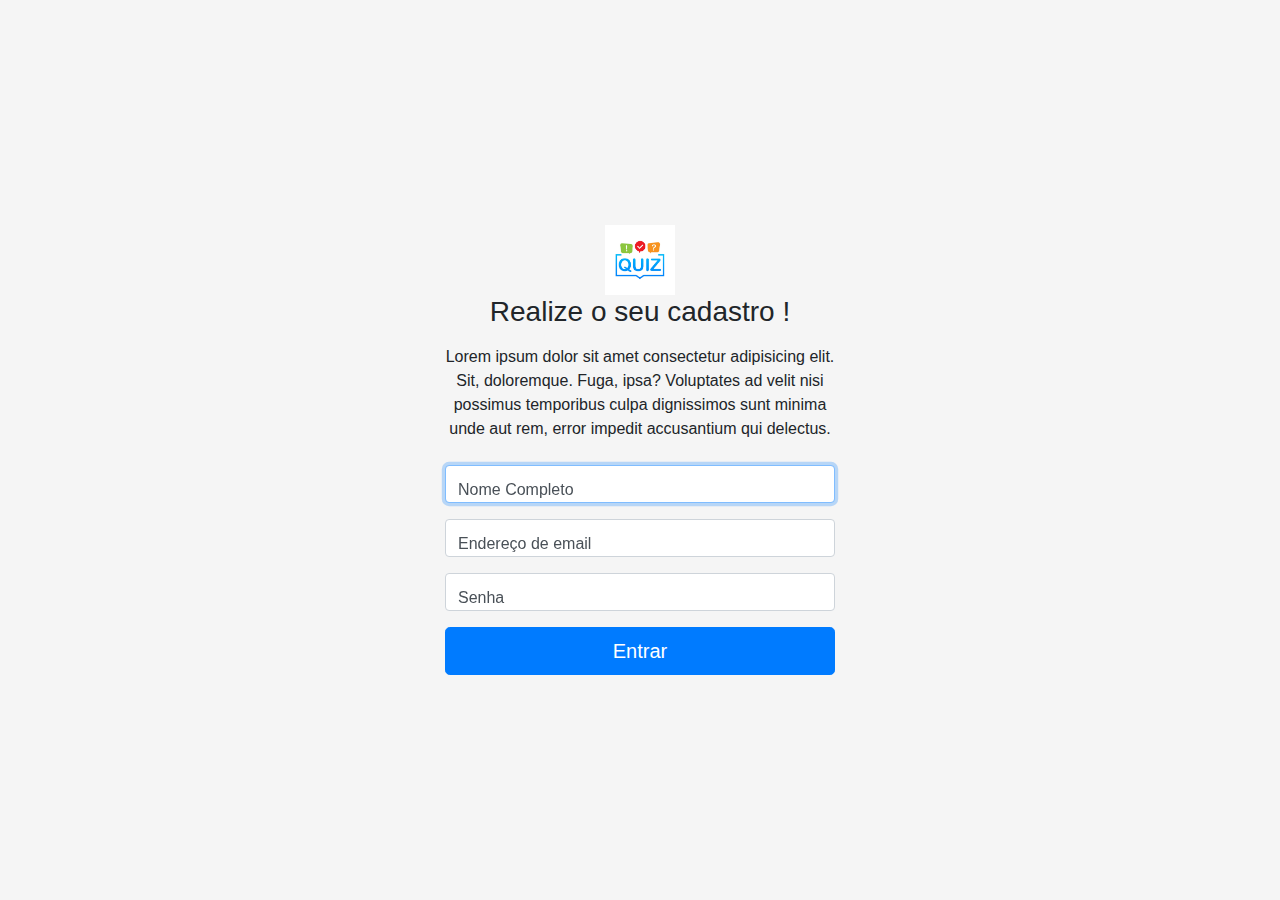
<file: cadastro.html>
<!doctype html>
<html lang="pt-br">
  <head>
    <meta charset="utf-8">
    <meta name="viewport" content="width=device-width, initial-scale=1, shrink-to-fit=no">
    <title>Cadastro</title>
    <link href="css/bootstrap.min.css" rel="stylesheet">
    <link href="css/cadastro.css" rel="stylesheet">
  </head>
  <body>
    <form class="form-signin">
      <div class="text-center mb-4">
        <img src="img/logo.jpg" width="70" height="70">
        <h1 class="h3 mb-3 font-weight-normal">Realize o seu cadastro !</h1>
        <p>Lorem ipsum dolor sit amet consectetur adipisicing elit. Sit, doloremque. Fuga, ipsa? Voluptates ad velit nisi possimus temporibus culpa dignissimos sunt minima unde aut rem, error impedit accusantium qui delectus.</p>
      </div>

      <div class="form-label-group">
        <input type="nome" id="inputNome" class="form-control" placeholder="Nome Completo" required autofocus>
        <label for="inputEmail">Nome Completo</label>
      </div>

      <div class="form-label-group">
            <input type="email" id="inputEmail" class="form-control" placeholder="Endereço de email" required autofocus>
            <label for="inputEmail">Endereço de email</label>
        </div>

      <div class="form-label-group">
        <input type="password" id="inputPassword" class="form-control" placeholder="Senha" required>
        <label for="inputPassword">Senha</label>
      </div>
      <button class="btn btn-lg btn-primary btn-block" type="submit">Entrar</button>
    </form>
  </body>
</html>
</file>
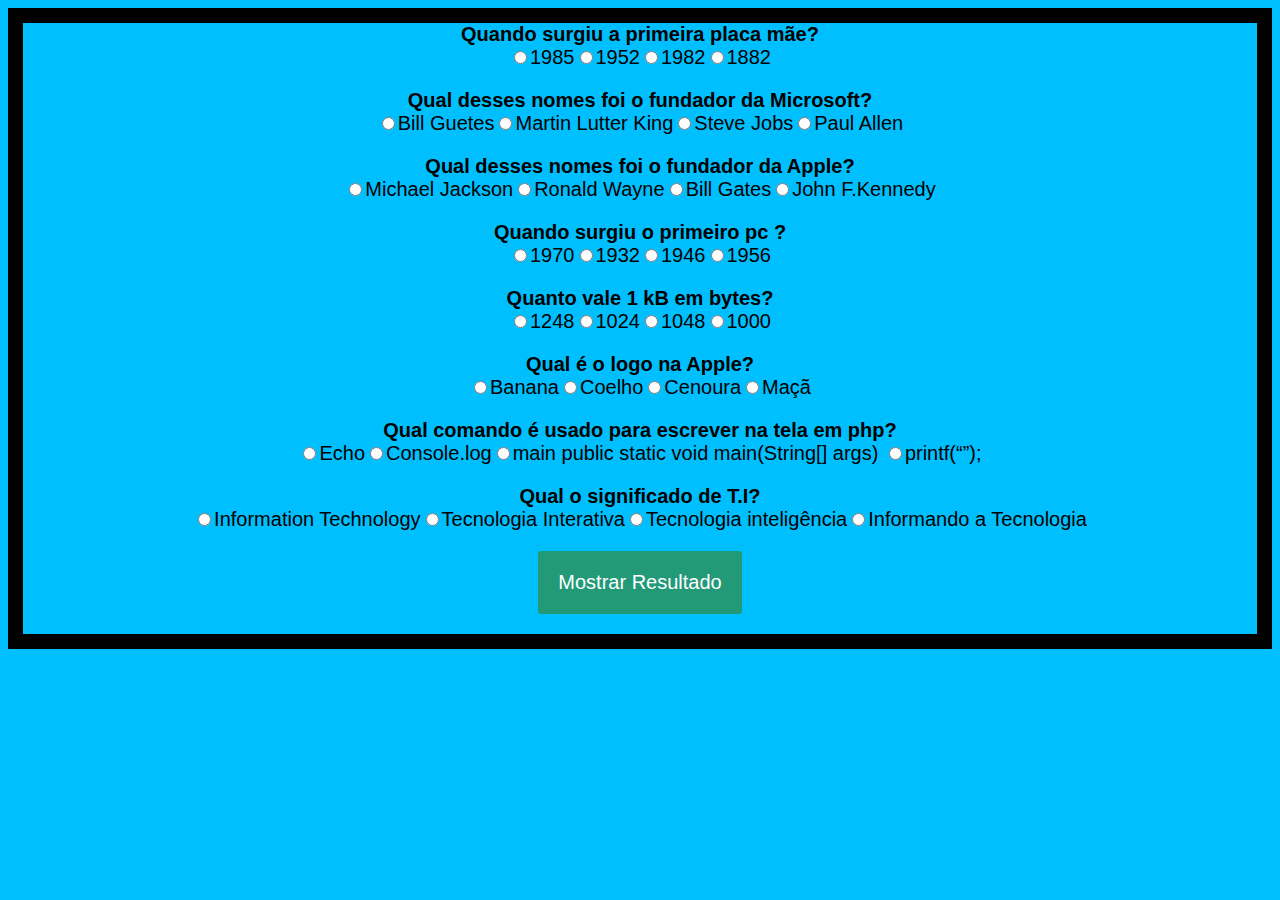
<file: questao.html>
<!DOCTYPE html>
<html lang="pt-br">
<head>
    <meta charset="UTF-8">
    <meta name="viewport" content="width=device-width, initial-scale=1.0">
    <meta http-equiv="X-UA-Compatible" content="ie=edge">
    <link rel="stylesheet" href="css/questao.css">
    <title>Quiz</title>
</head>
<body>
    <div id="quiz"></div>
		<button id="submit">Mostrar Resultado</button>
		<div id="results"></div>		
</body>
</html>


<script src="questao.js"></script>
</file>
<file: css/cadastro.css>
:root {
  --input-padding-x: .75rem;
  --input-padding-y: .75rem;
}

html,
body {
  height: 100%;
}

body {
  display: -ms-flexbox;
  display: flex;
  -ms-flex-align: center;
  align-items: center;
  padding-top: 40px;
  padding-bottom: 40px;
  background-color: #f5f5f5;
}

.form-signin {
  width: 100%;
  max-width: 420px;
  padding: 15px;
  margin: auto;
}

.form-label-group {
  position: relative;
  margin-bottom: 1rem;
}

.form-label-group > input,
.form-label-group > label {
  padding: var(--input-padding-y) var(--input-padding-x);
}

.form-label-group > label {
  position: absolute;
  top: 0;
  left: 0;
  display: block;
  width: 100%;
  margin-bottom: 0; /* Sobrescreve a margem padrão da `<label>` */
  line-height: 1.5;
  color: #495057;
  cursor: text; /* Match the input under the label */
  border: 1px solid transparent;
  border-radius: .25rem;
  transition: all .1s ease-in-out;
}

.form-label-group input::-webkit-input-placeholder {
  color: transparent;
}

.form-label-group input:-ms-input-placeholder {
  color: transparent;
}

.form-label-group input::-ms-input-placeholder {
  color: transparent;
}

.form-label-group input::-moz-placeholder {
  color: transparent;
}

.form-label-group input::placeholder {
  color: transparent;
}

.form-label-group input:not(:placeholder-shown) {
  padding-top: calc(var(--input-padding-y) + var(--input-padding-y) * (2 / 3));
  padding-bottom: calc(var(--input-padding-y) / 3);
}

.form-label-group input:not(:placeholder-shown) ~ label {
  padding-top: calc(var(--input-padding-y) / 3);
  padding-bottom: calc(var(--input-padding-y) / 3);
  font-size: 12px;
  color: #777;
}

/* Fallback for Edge
-------------------------------------------------- */
@supports (-ms-ime-align: auto) {
  .form-label-group > label {
    display: none;
  }
  .form-label-group input::-ms-input-placeholder {
    color: #777;
  }
}

/* Fallback for IE
-------------------------------------------------- */
@media all and (-ms-high-contrast: none), (-ms-high-contrast: active) {
  .form-label-group > label {
    display: none;
  }
  .form-label-group input:-ms-input-placeholder {
    color: #777;
  }
}
</file>
<file: css/questao.css>
body{
	font-size: 20px;
	font-family: sans-serif;
	color:black; 
	text-align: center;	
	border-width: 15px;
 	border-style:solid;
	border-color:black;
	background-color: #00BFFF;
}
body:hover{
	color:#00008B;

}

.question{
	font-weight: 600;
	
}
.answers {
	margin-bottom: 20px;
	
}
#submit{
	font-family: sans-serif;
	font-size: 20px;
	background-color: #297;
	color:  #fff;
	border: 0px;
	border-radius: 3px;
	padding: 20px;
	cursor: pointer;
	margin-bottom: 20px;
}
#submit:hover{
	background-color: #3a8;
	
}
</file>
